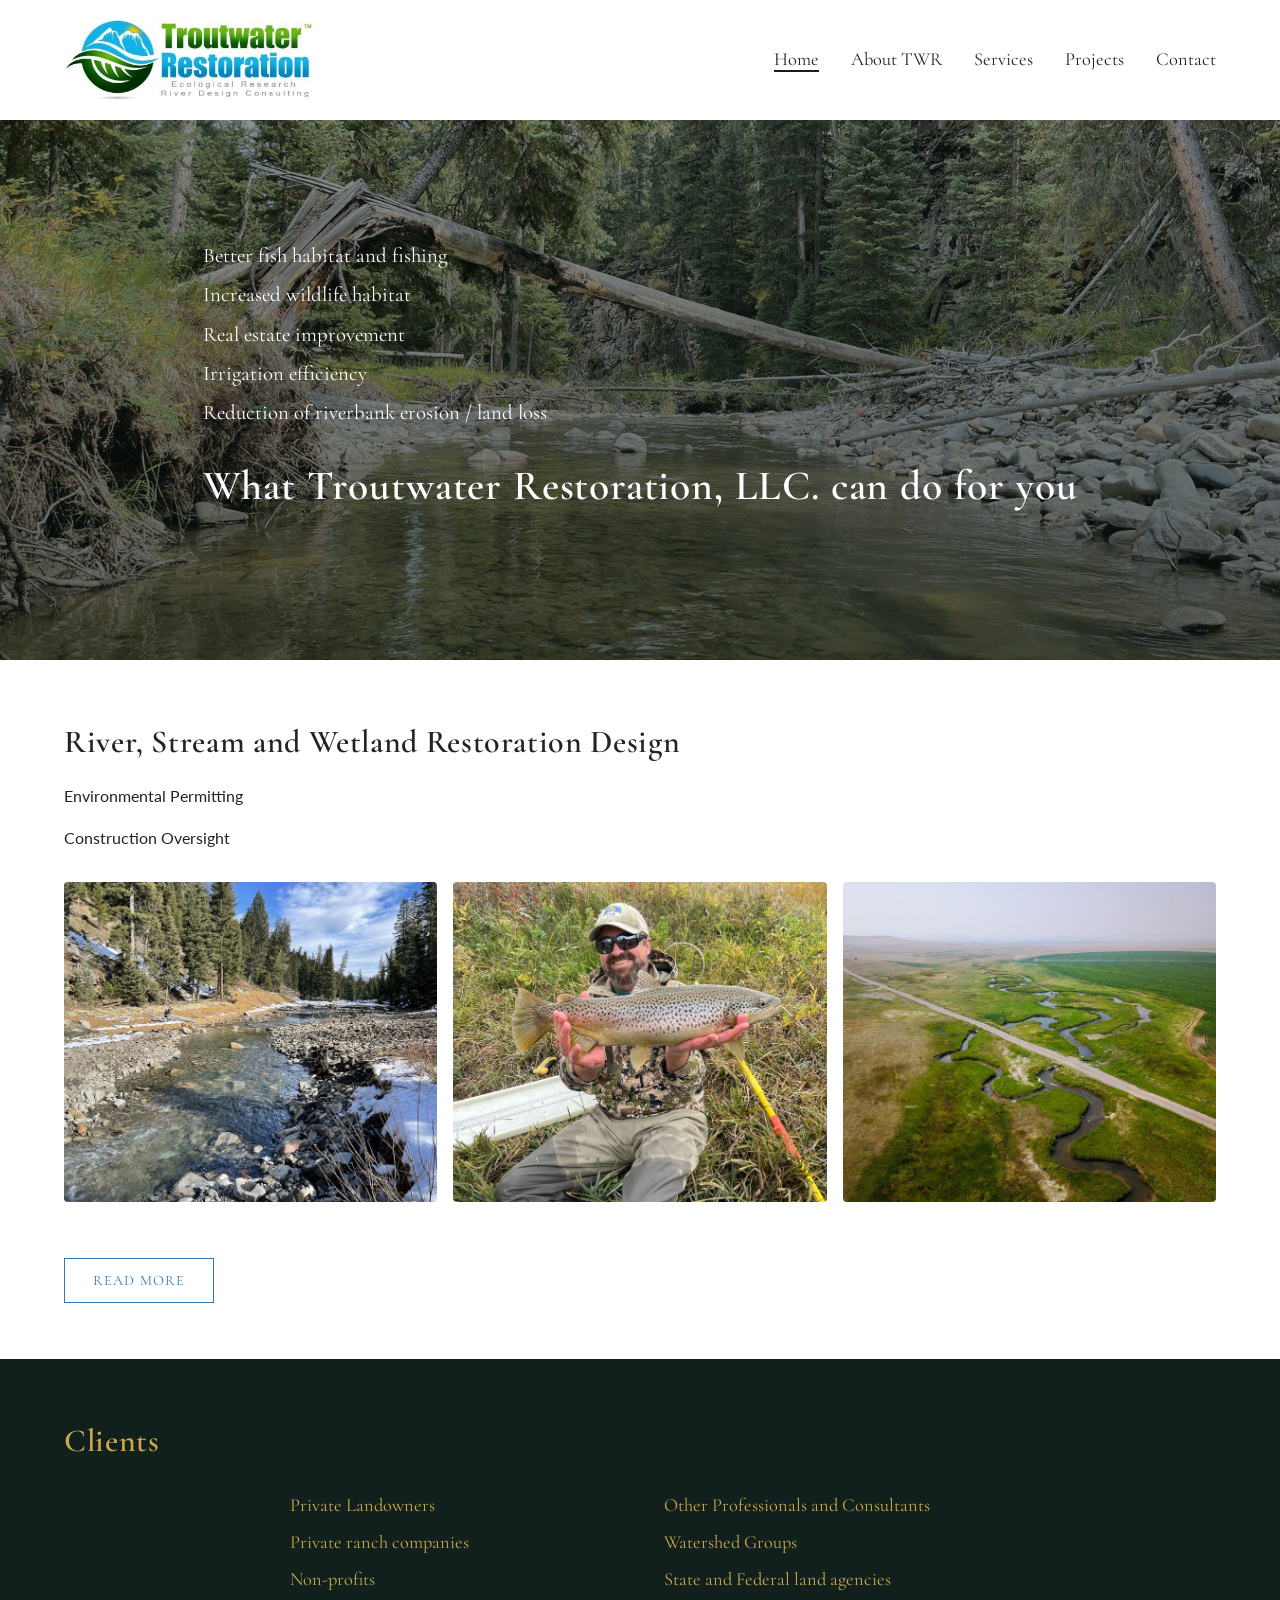
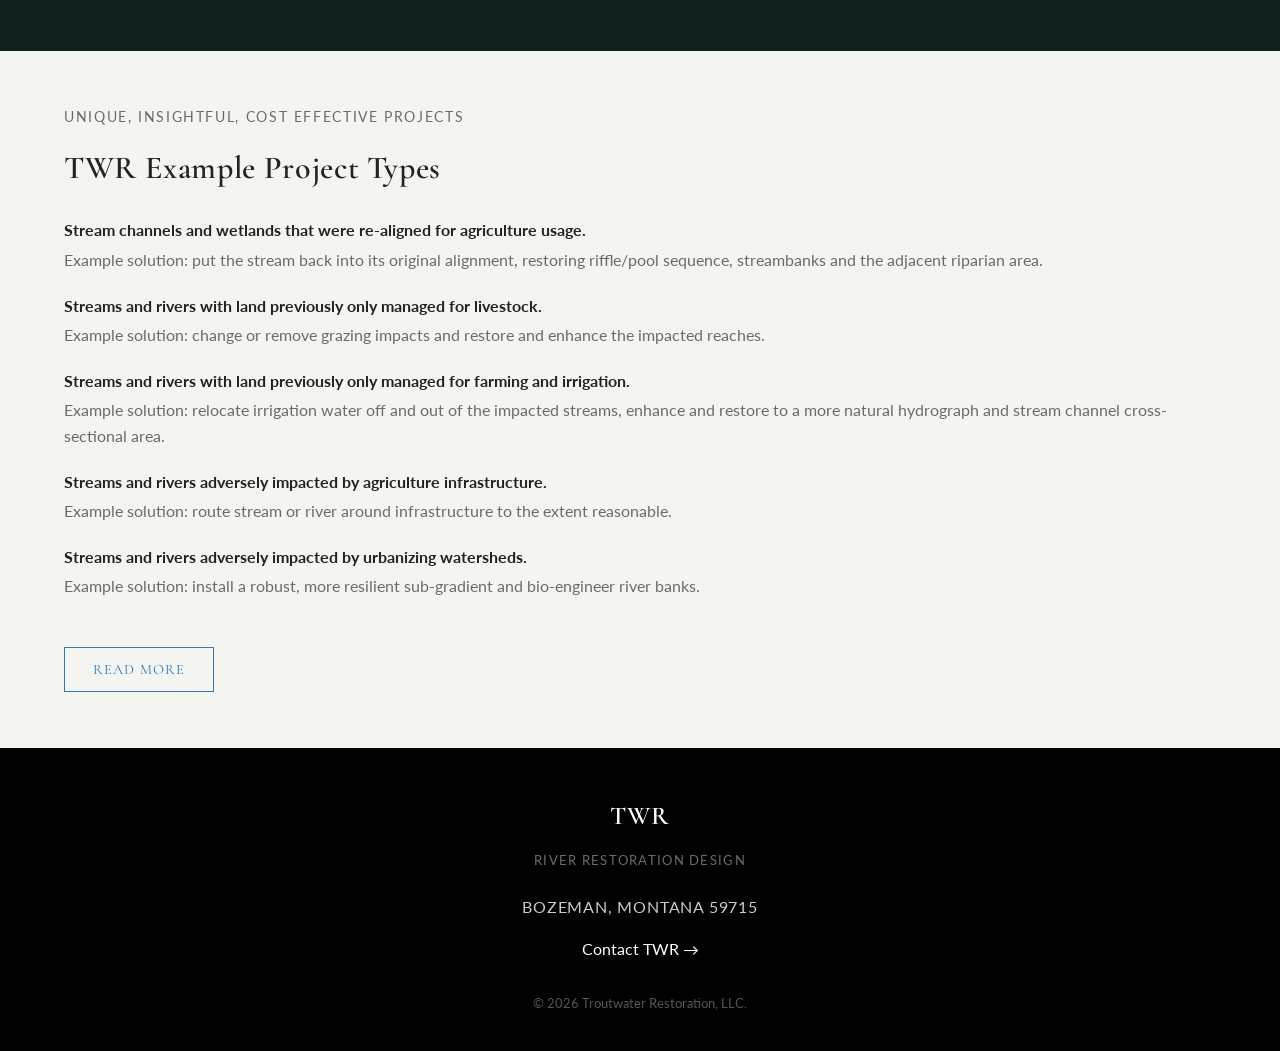
<file: index.html>
<!-- ABOUTME: Home page for the Troutwater Restoration static site.
     ABOUTME: Hero, service highlights, client list, and example project types. -->
<!DOCTYPE html>
<html lang="en">
<head>
  <meta charset="UTF-8">
  <meta name="viewport" content="width=device-width, initial-scale=1.0">
  <title>Home | Troutwater Restoration</title>
  <meta name="description" content="Troutwater Restoration, LLC provides river, stream and wetland restoration design, environmental permitting, and construction oversight in Montana and Wyoming.">
  <link rel="preconnect" href="https://fonts.googleapis.com">
  <link rel="preconnect" href="https://fonts.gstatic.com" crossorigin>
  <link href="https://fonts.googleapis.com/css2?family=Cormorant+Garamond:wght@500;600;700&family=Lato:wght@400;700&display=swap" rel="stylesheet">
  <link rel="stylesheet" href="assets/css/style.css">
</head>
<body>
  <header class="site-header">
    <a class="logo" href="index.html">
      <img src="assets/images/logo.jpg" width="448" height="143" decoding="async" alt="Troutwater Restoration logo">
    </a>
    <button class="nav-toggle" aria-label="Toggle navigation" aria-expanded="false">&#9776;</button>
    <nav class="main-nav" aria-label="Main navigation">
      <ul>
        <li><a href="index.html" aria-current="page">Home</a></li>
        <li><a href="about.html">About TWR</a></li>
        <li><a href="services.html">Services</a></li>
        <li><a href="projects.html">Projects</a></li>
        <li><a href="contact.html">Contact</a></li>
      </ul>
    </nav>
  </header>

  <main>
    <section class="hero" style="background-image: url('assets/images/hero-home.jpg');">
      <div class="hero-content">
        <ul>
          <li>Better fish habitat and fishing</li>
          <li>Increased wildlife habitat</li>
          <li>Real estate improvement</li>
          <li>Irrigation efficiency</li>
          <li>Reduction of riverbank erosion / land loss</li>
        </ul>
        <h1>What Troutwater Restoration, LLC. can do for you</h1>
      </div>
    </section>

    <section>
      <div class="container">
        <h2>River, Stream and Wetland Restoration Design</h2>
        <p>Environmental Permitting</p>
        <p>Construction Oversight</p>
        <div class="tile-grid">
          <img src="assets/images/home-tile-1.jpg" width="900" height="675" loading="lazy" decoding="async" alt="Restoration design site photo">
          <img src="assets/images/home-tile-2.jpg" width="900" height="675" loading="lazy" decoding="async" alt="Stream restoration construction photo">
          <img src="assets/images/home-tile-3.jpg" width="900" height="675" loading="lazy" decoding="async" alt="Elbow Coulee restoration project, phase 3">
        </div>
        <a class="read-more" href="services.html">Read more</a>
      </div>
    </section>

    <section class="section-dark">
      <div class="container">
        <h2>Clients</h2>
        <div class="clients-grid">
          <div>Private Landowners</div>
          <div>Other Professionals and Consultants</div>
          <div>Private ranch companies</div>
          <div>Watershed Groups</div>
          <div>Non-profits</div>
          <div>State and Federal land agencies</div>
        </div>
      </div>
    </section>

    <section class="section-alt">
      <div class="container">
        <p class="eyebrow">Unique, insightful, cost effective projects</p>
        <h2>TWR Example Project Types</h2>
        <ul class="project-types">
          <li>
            <strong>Stream channels and wetlands that were re-aligned for agriculture usage.</strong>
            <em>Example solution: put the stream back into its original alignment, restoring riffle/pool sequence, streambanks and the adjacent riparian area.</em>
          </li>
          <li>
            <strong>Streams and rivers with land previously only managed for livestock.</strong>
            <em>Example solution: change or remove grazing impacts and restore and enhance the impacted reaches.</em>
          </li>
          <li>
            <strong>Streams and rivers with land previously only managed for farming and irrigation.</strong>
            <em>Example solution: relocate irrigation water off and out of the impacted streams, enhance and restore to a more natural hydrograph and stream channel cross-sectional area.</em>
          </li>
          <li>
            <strong>Streams and rivers adversely impacted by agriculture infrastructure.</strong>
            <em>Example solution: route stream or river around infrastructure to the extent reasonable.</em>
          </li>
          <li>
            <strong>Streams and rivers adversely impacted by urbanizing watersheds.</strong>
            <em>Example solution: install a robust, more resilient sub-gradient and bio-engineer river banks.</em>
          </li>
        </ul>
        <a class="read-more" href="projects.html">Read more</a>
      </div>
    </section>
  </main>

  <footer class="site-footer">
    <div class="container">
      <h2>TWR</h2>
      <p class="tagline">River Restoration Design</p>
      <p class="address">Bozeman, Montana 59715</p>
      <p><a href="contact.html" style="color:#fff;">Contact TWR &rarr;</a></p>
      <p class="copyright">&copy; <span id="year"></span> Troutwater Restoration, LLC.</p>
    </div>
  </footer>

  <script src="assets/js/main.js"></script>
  <script>document.getElementById("year").textContent = new Date().getFullYear();</script>
</body>
</html>
</file>
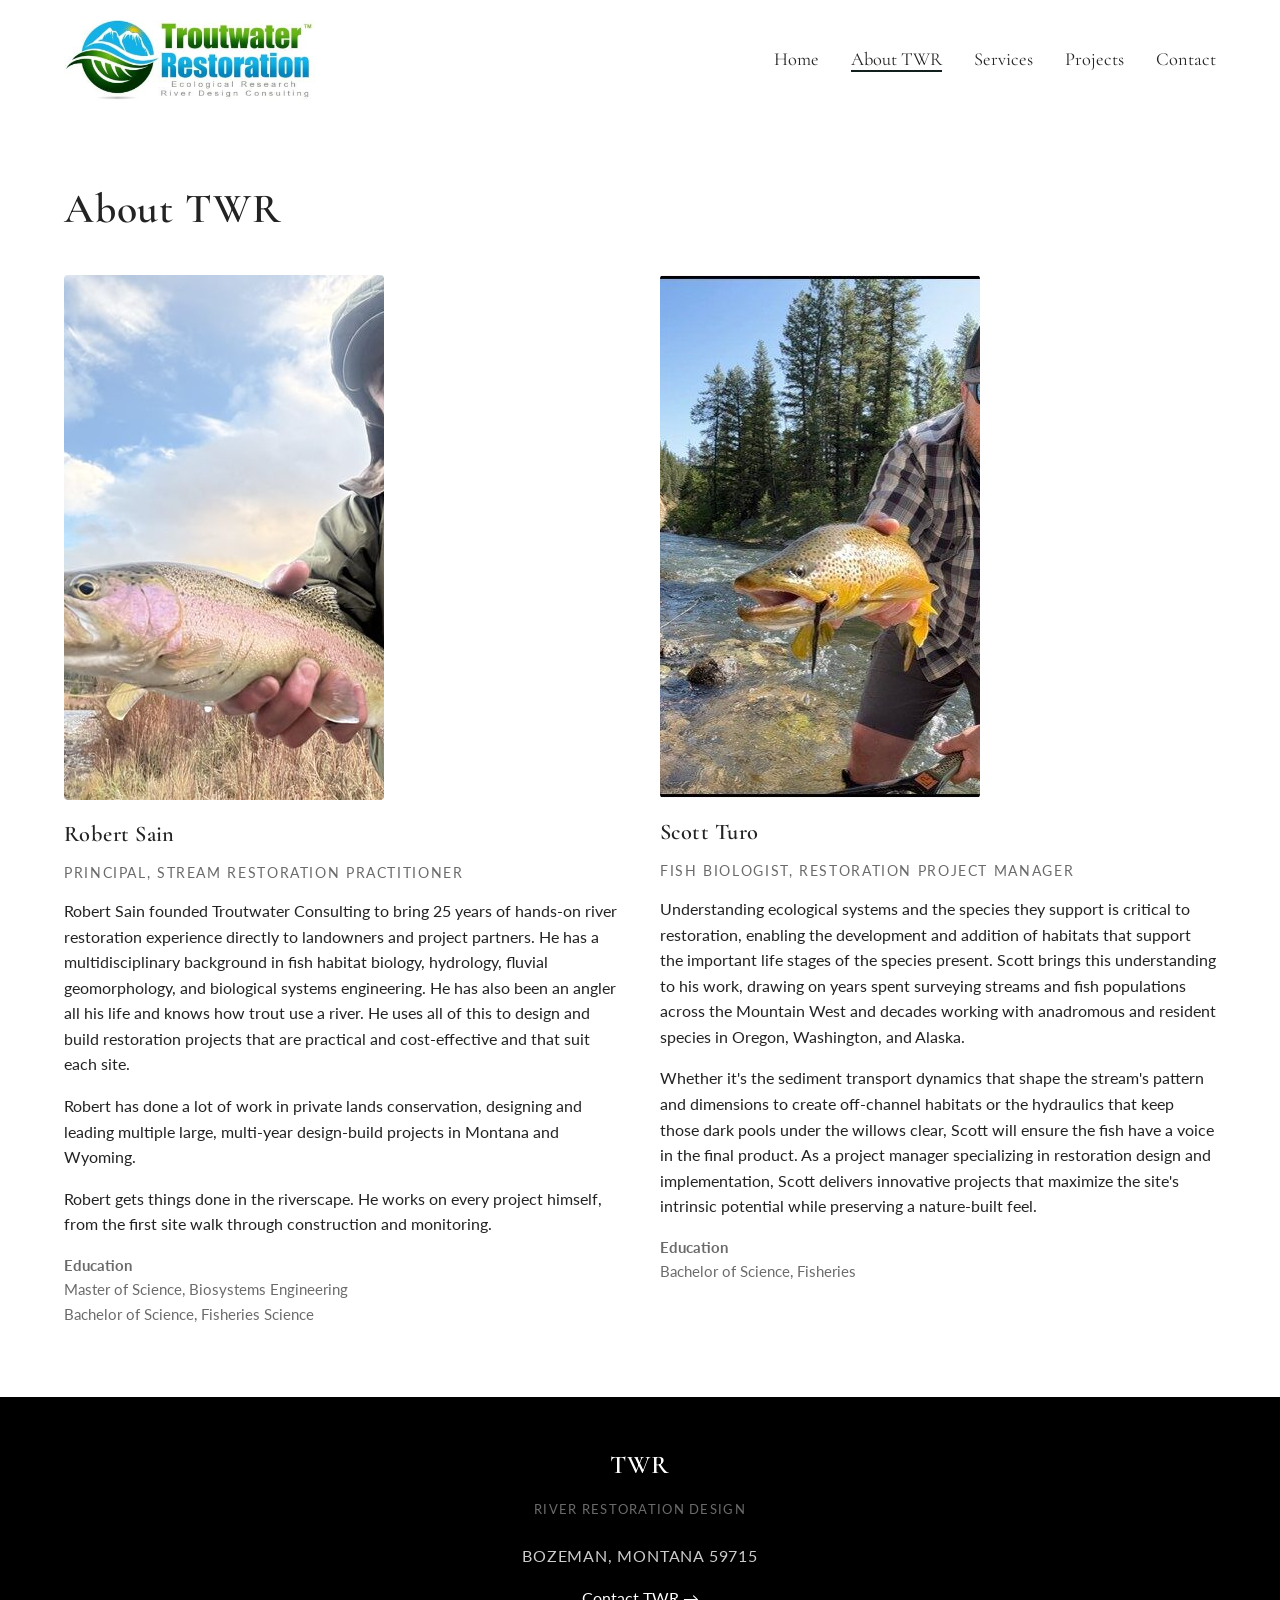
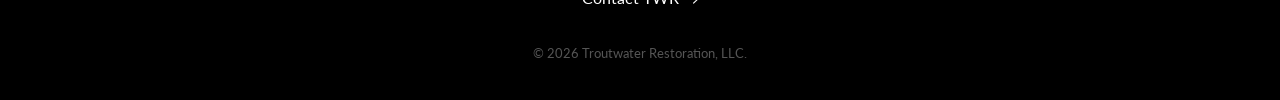
<file: about.html>
<!-- ABOUTME: About page for the Troutwater Restoration static site.
     ABOUTME: Team bios for Robert Sain and Scott Turo. -->
<!DOCTYPE html>
<html lang="en">
<head>
  <meta charset="UTF-8">
  <meta name="viewport" content="width=device-width, initial-scale=1.0">
  <title>About TWR | Troutwater Restoration</title>
  <meta name="description" content="Meet the Troutwater Restoration team: Robert Sain, Principal Stream Restoration Practitioner, and Scott Turo, Fish Biologist and Restoration Project Manager.">
  <link rel="preconnect" href="https://fonts.googleapis.com">
  <link rel="preconnect" href="https://fonts.gstatic.com" crossorigin>
  <link href="https://fonts.googleapis.com/css2?family=Cormorant+Garamond:wght@500;600;700&family=Lato:wght@400;700&display=swap" rel="stylesheet">
  <link rel="stylesheet" href="assets/css/style.css">
</head>
<body>
  <header class="site-header">
    <a class="logo" href="index.html">
      <img src="assets/images/logo.jpg" width="448" height="143" decoding="async" alt="Troutwater Restoration logo">
    </a>
    <button class="nav-toggle" aria-label="Toggle navigation" aria-expanded="false">&#9776;</button>
    <nav class="main-nav" aria-label="Main navigation">
      <ul>
        <li><a href="index.html">Home</a></li>
        <li><a href="about.html" aria-current="page">About TWR</a></li>
        <li><a href="services.html">Services</a></li>
        <li><a href="projects.html">Projects</a></li>
        <li><a href="contact.html">Contact</a></li>
      </ul>
    </nav>
  </header>

  <main>
    <section>
      <div class="container">
        <h1>About TWR</h1>
        <div class="team-grid">
          <div class="team-card">
            <img src="assets/images/team-robert-sain.jpg" width="700" height="525" loading="lazy" decoding="async" alt="Robert Sain">
            <h3>Robert Sain</h3>
            <p class="eyebrow">Principal, Stream Restoration Practitioner</p>
            <p>Robert Sain founded Troutwater Consulting to bring 25 years of hands-on river restoration experience directly to landowners and project partners. He has a multidisciplinary background in fish habitat biology, hydrology, fluvial geomorphology, and biological systems engineering. He has also been an angler all his life and knows how trout use a river. He uses all of this to design and build restoration projects that are practical and cost-effective and that suit each site.</p>
            <p>Robert has done a lot of work in private lands conservation, designing and leading multiple large, multi-year design-build projects in Montana and Wyoming.</p>
            <p>Robert gets things done in the riverscape. He works on every project himself, from the first site walk through construction and monitoring.</p>
            <div class="education">
              <strong>Education</strong>
              <p>Master of Science, Biosystems Engineering<br>Bachelor of Science, Fisheries Science</p>
            </div>
          </div>

          <div class="team-card">
            <img src="assets/images/team-scott-turo.jpg" width="694" height="523" loading="lazy" decoding="async" alt="Scott Turo">
            <h3>Scott Turo</h3>
            <p class="eyebrow">Fish Biologist, Restoration Project Manager</p>
            <p>Understanding ecological systems and the species they support is critical to restoration, enabling the development and addition of habitats that support the important life stages of the species present. Scott brings this understanding to his work, drawing on years spent surveying streams and fish populations across the Mountain West and decades working with anadromous and resident species in Oregon, Washington, and Alaska.</p>
            <p>Whether it's the sediment transport dynamics that shape the stream's pattern and dimensions to create off-channel habitats or the hydraulics that keep those dark pools under the willows clear, Scott will ensure the fish have a voice in the final product. As a project manager specializing in restoration design and implementation, Scott delivers innovative projects that maximize the site's intrinsic potential while preserving a nature-built feel.</p>
            <div class="education">
              <strong>Education</strong>
              <p>Bachelor of Science, Fisheries</p>
            </div>
          </div>
        </div>
      </div>
    </section>
  </main>

  <footer class="site-footer">
    <div class="container">
      <h2>TWR</h2>
      <p class="tagline">River Restoration Design</p>
      <p class="address">Bozeman, Montana 59715</p>
      <p><a href="contact.html" style="color:#fff;">Contact TWR &rarr;</a></p>
      <p class="copyright">&copy; <span id="year"></span> Troutwater Restoration, LLC.</p>
    </div>
  </footer>

  <script src="assets/js/main.js"></script>
  <script>document.getElementById("year").textContent = new Date().getFullYear();</script>
</body>
</html>
</file>
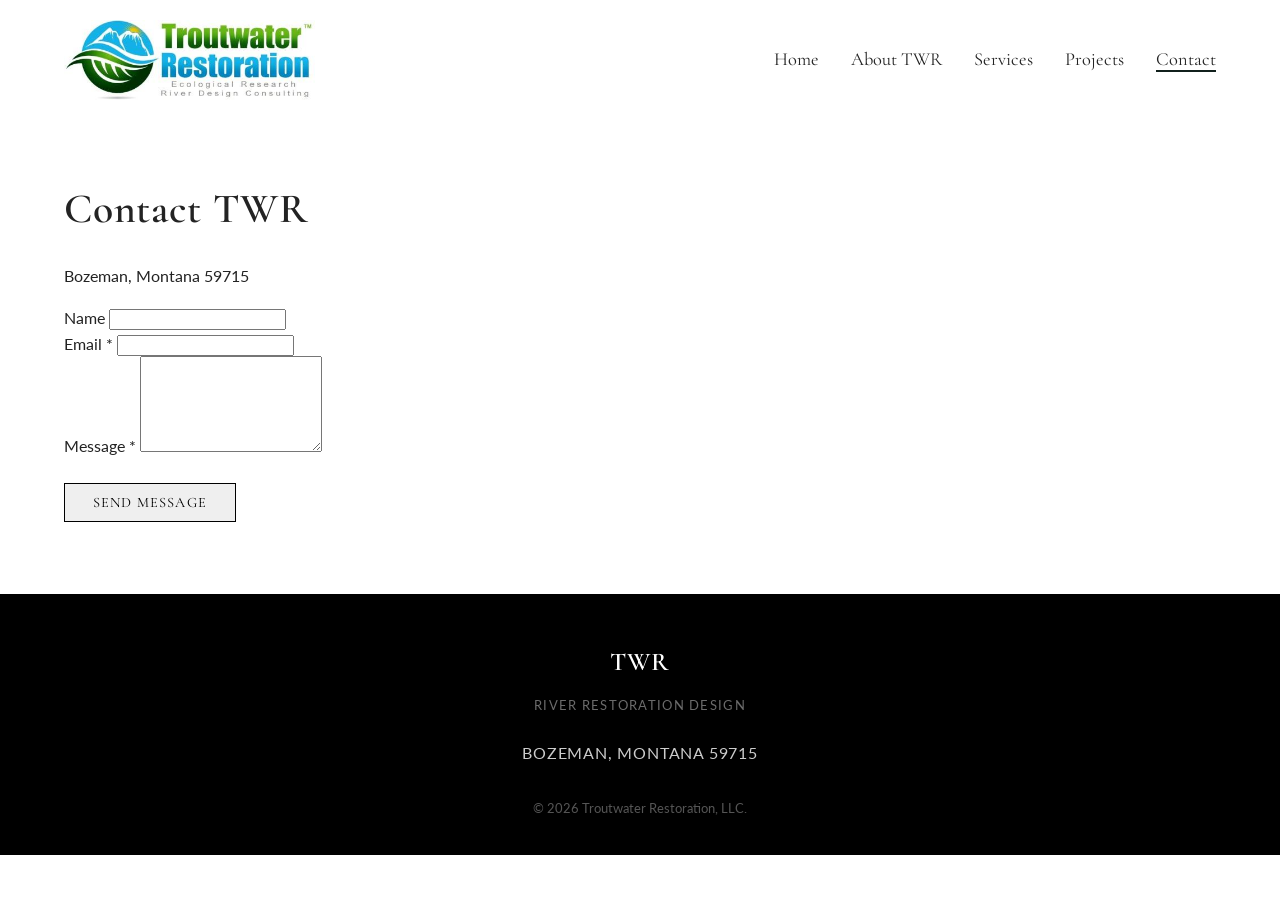
<file: contact.html>
<!-- ABOUTME: Contact page for the Troutwater Restoration static site.
     ABOUTME: Placeholder contact method until a real email/phone/form backend is set up. -->
<!DOCTYPE html>
<html lang="en">
<head>
  <meta charset="UTF-8">
  <meta name="viewport" content="width=device-width, initial-scale=1.0">
  <title>Contact | Troutwater Restoration</title>
  <meta name="description" content="Contact Troutwater Restoration, LLC, based in Bozeman, Montana.">
  <link rel="preconnect" href="https://fonts.googleapis.com">
  <link rel="preconnect" href="https://fonts.gstatic.com" crossorigin>
  <link href="https://fonts.googleapis.com/css2?family=Cormorant+Garamond:wght@500;600;700&family=Lato:wght@400;700&display=swap" rel="stylesheet">
  <link rel="stylesheet" href="assets/css/style.css">
</head>
<body>
  <header class="site-header">
    <a class="logo" href="index.html">
      <img src="assets/images/logo.jpg" width="448" height="143" decoding="async" alt="Troutwater Restoration logo">
    </a>
    <button class="nav-toggle" aria-label="Toggle navigation" aria-expanded="false">&#9776;</button>
    <nav class="main-nav" aria-label="Main navigation">
      <ul>
        <li><a href="index.html">Home</a></li>
        <li><a href="about.html">About TWR</a></li>
        <li><a href="services.html">Services</a></li>
        <li><a href="projects.html">Projects</a></li>
        <li><a href="contact.html" aria-current="page">Contact</a></li>
      </ul>
    </nav>
  </header>

  <main>
    <section>
      <div class="container">
        <h1>Contact TWR</h1>
        <p class="address">Bozeman, Montana 59715</p>

        <form class="contact-form" id="contact-form" action="https://formspree.io/f/mqpqalzw" method="POST">
          <div class="form-field">
            <label for="name">Name</label>
            <input type="text" id="name" name="name" maxlength="100">
          </div>

          <div class="form-field">
            <label for="email">Email <span aria-hidden="true">*</span></label>
            <input type="email" id="email" name="email" required>
          </div>

          <div class="form-field">
            <label for="message">Message <span aria-hidden="true">*</span></label>
            <textarea id="message" name="message" rows="6" maxlength="2000" required></textarea>
          </div>

          <input type="hidden" name="_subject" value="New message from troutwaterconsulting.com">

          <button type="submit" class="read-more">Send message</button>
          <p class="form-status" id="form-status" role="status" aria-live="polite"></p>
        </form>
      </div>
    </section>
  </main>

  <footer class="site-footer">
    <div class="container">
      <h2>TWR</h2>
      <p class="tagline">River Restoration Design</p>
      <p class="address">Bozeman, Montana 59715</p>
      <p class="copyright">&copy; <span id="year"></span> Troutwater Restoration, LLC.</p>
    </div>
  </footer>

  <script src="assets/js/main.js"></script>
  <script>document.getElementById("year").textContent = new Date().getFullYear();</script>
  <script>
    (function () {
      var form = document.getElementById("contact-form");
      var status = document.getElementById("form-status");
      if (!form || !status) return;

      form.addEventListener("submit", function (event) {
        event.preventDefault();
        status.textContent = "Sending…";
        status.className = "form-status";

        fetch(form.action, {
          method: "POST",
          body: new FormData(form),
          headers: { Accept: "application/json" }
        })
          .then(function (response) {
            if (response.ok) {
              form.reset();
              var fields = form.querySelectorAll(".form-field, button");
              fields.forEach(function (el) { el.style.display = "none"; });
              status.textContent = "Thanks for reaching out — we'll get back to you soon.";
              status.className = "form-status form-status-success";
            } else {
              status.textContent = "Something went wrong sending that. Please try again, or email us directly.";
              status.className = "form-status form-status-error";
            }
          })
          .catch(function () {
            status.textContent = "Something went wrong sending that. Please try again, or email us directly.";
            status.className = "form-status form-status-error";
          });
      });
    })();
  </script>
</body>
</html>
</file>
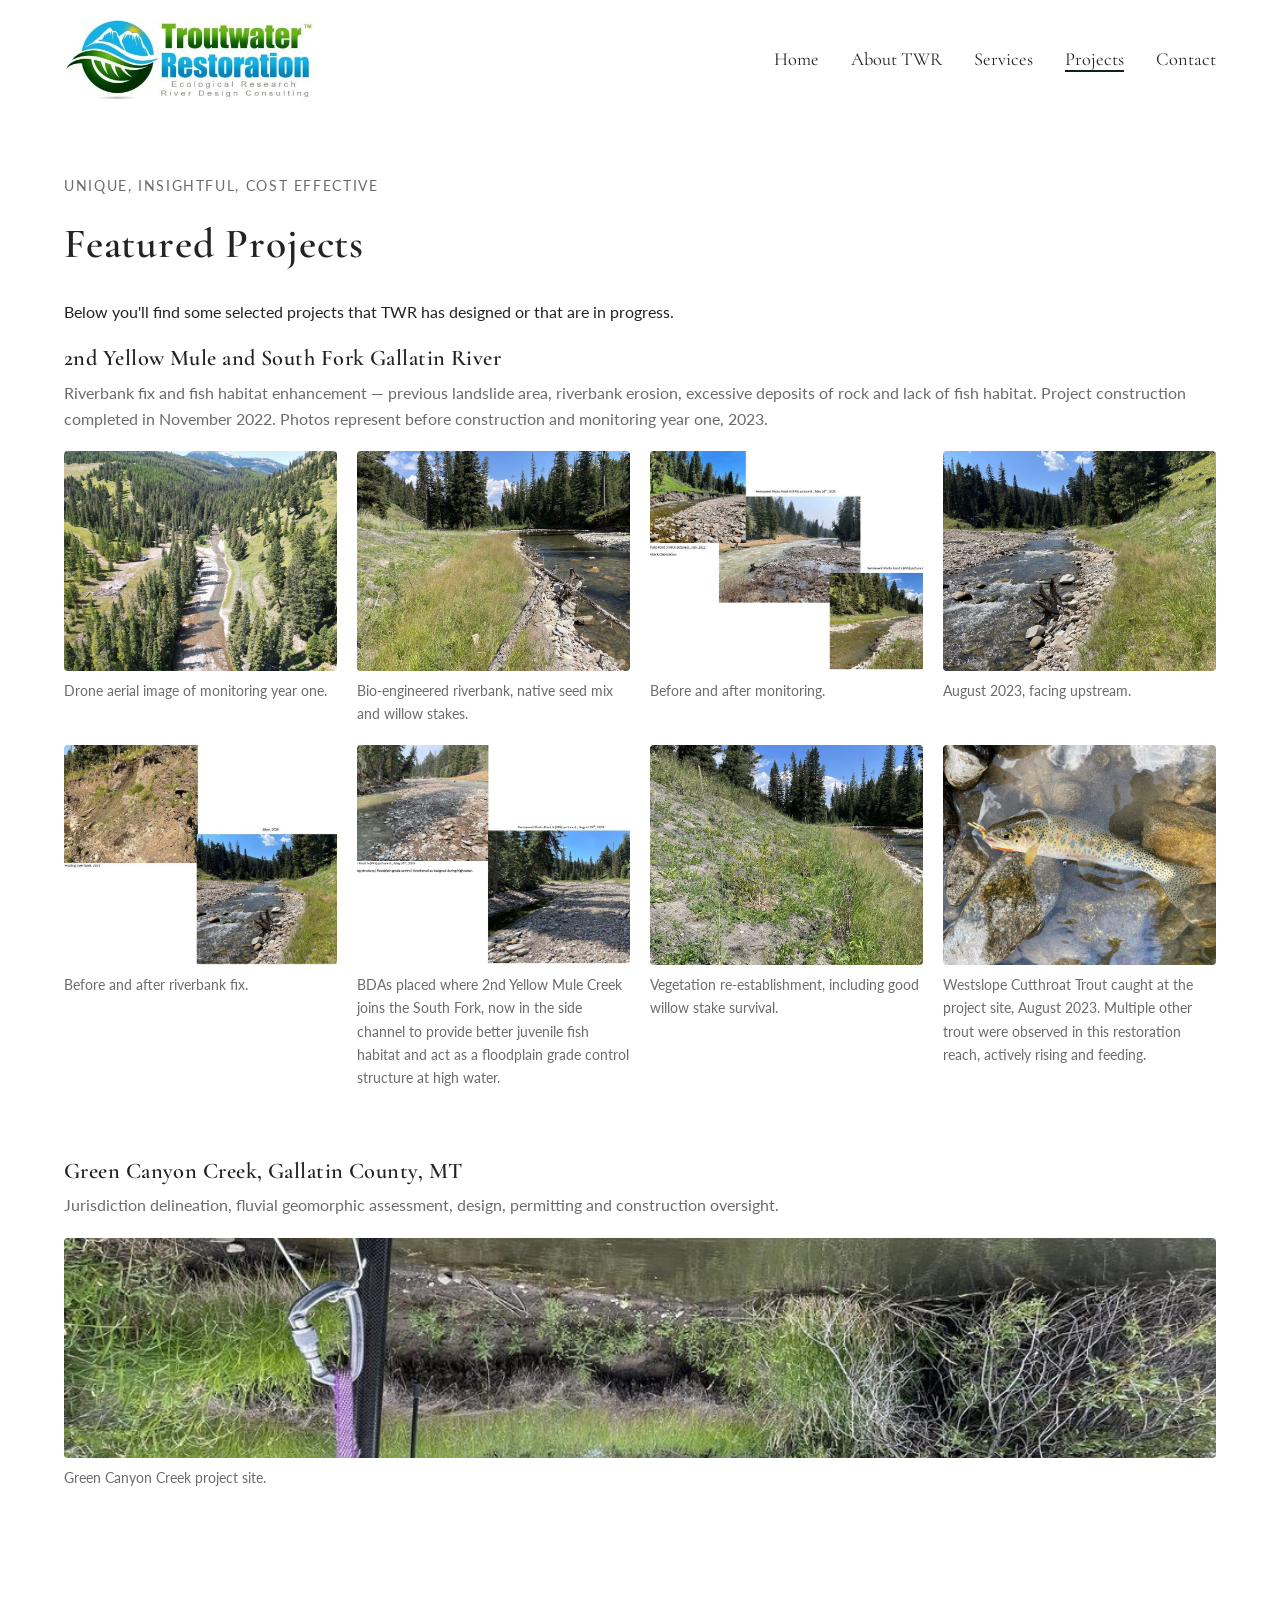
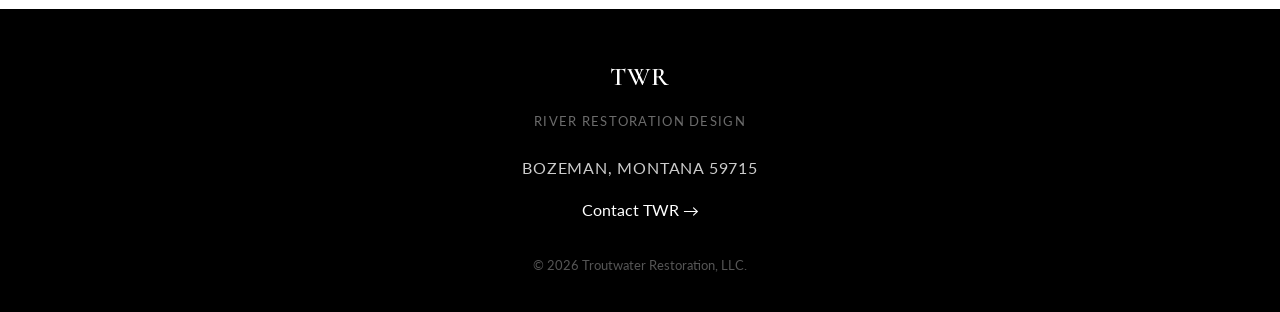
<file: projects.html>
<!-- ABOUTME: Projects page for the Troutwater Restoration static site.
     ABOUTME: Featured project galleries: 2nd Yellow Mule / South Fork Gallatin River, and Green Canyon Creek. -->
<!DOCTYPE html>
<html lang="en">
<head>
  <meta charset="UTF-8">
  <meta name="viewport" content="width=device-width, initial-scale=1.0">
  <title>Projects | Troutwater Restoration</title>
  <meta name="description" content="Featured Troutwater Restoration projects, including the 2nd Yellow Mule and South Fork Gallatin River riverbank and fish habitat enhancement, and Green Canyon Creek restoration.">
  <link rel="preconnect" href="https://fonts.googleapis.com">
  <link rel="preconnect" href="https://fonts.gstatic.com" crossorigin>
  <link href="https://fonts.googleapis.com/css2?family=Cormorant+Garamond:wght@500;600;700&family=Lato:wght@400;700&display=swap" rel="stylesheet">
  <link rel="stylesheet" href="assets/css/style.css">
</head>
<body>
  <header class="site-header">
    <a class="logo" href="index.html">
      <img src="assets/images/logo.jpg" width="448" height="143" decoding="async" alt="Troutwater Restoration logo">
    </a>
    <button class="nav-toggle" aria-label="Toggle navigation" aria-expanded="false">&#9776;</button>
    <nav class="main-nav" aria-label="Main navigation">
      <ul>
        <li><a href="index.html">Home</a></li>
        <li><a href="about.html">About TWR</a></li>
        <li><a href="services.html">Services</a></li>
        <li><a href="projects.html" aria-current="page">Projects</a></li>
        <li><a href="contact.html">Contact</a></li>
      </ul>
    </nav>
  </header>

  <main>
    <section>
      <div class="container">
        <p class="eyebrow">Unique, insightful, cost effective</p>
        <h1>Featured Projects</h1>
        <p>Below you'll find some selected projects that TWR has designed or that are in progress.</p>

        <div class="project-feature">
          <h3>2nd Yellow Mule and South Fork Gallatin River</h3>
          <p class="subtitle">Riverbank fix and fish habitat enhancement &mdash; previous landslide area, riverbank erosion, excessive deposits of rock and lack of fish habitat. Project construction completed in November 2022. Photos represent before construction and monitoring year one, 2023.</p>
          <div class="gallery-grid">
            <figure>
              <img src="assets/images/project-yellowmule-1-drone.jpg" width="1000" height="750" loading="lazy" decoding="async" alt="Drone aerial image of monitoring year one">
              <figcaption>Drone aerial image of monitoring year one.</figcaption>
            </figure>
            <figure>
              <img src="assets/images/project-yellowmule-2-bioengineered-bank.jpg" width="1000" height="750" loading="lazy" decoding="async" alt="Bio engineered riverbank, native seed mix and willow stakes">
              <figcaption>Bio-engineered riverbank, native seed mix and willow stakes.</figcaption>
            </figure>
            <figure>
              <img src="assets/images/project-yellowmule-3-before-after.jpg" width="1000" height="635" loading="lazy" decoding="async" alt="Before and after monitoring">
              <figcaption>Before and after monitoring.</figcaption>
            </figure>
            <figure>
              <img src="assets/images/project-yellowmule-4-aug2023.jpg" width="1000" height="750" loading="lazy" decoding="async" alt="August 2023 photo taken facing upstream">
              <figcaption>August 2023, facing upstream.</figcaption>
            </figure>
            <figure>
              <img src="assets/images/project-yellowmule-5-before-after-bank.jpg" width="1000" height="643" loading="lazy" decoding="async" alt="Before and after riverbank fix">
              <figcaption>Before and after riverbank fix.</figcaption>
            </figure>
            <figure>
              <img src="assets/images/project-yellowmule-6-bdas.jpg" width="1000" height="633" loading="lazy" decoding="async" alt="BDAs in side channel to provide better juvenile fish habitat">
              <figcaption>BDAs placed where 2nd Yellow Mule Creek joins the South Fork, now in the side channel to provide better juvenile fish habitat and act as a floodplain grade control structure at high water.</figcaption>
            </figure>
            <figure>
              <img src="assets/images/project-yellowmule-7-vegetation.jpg" width="1000" height="750" loading="lazy" decoding="async" alt="Vegetation re-establishment including good willow stake survival">
              <figcaption>Vegetation re-establishment, including good willow stake survival.</figcaption>
            </figure>
            <figure>
              <img src="assets/images/project-yellowmule-8-trout.jpg" width="864" height="658" loading="lazy" decoding="async" alt="Westslope Cutthroat Trout caught at the project site in August 2023">
              <figcaption>Westslope Cutthroat Trout caught at the project site, August 2023. Multiple other trout were observed in this restoration reach, actively rising and feeding.</figcaption>
            </figure>
          </div>
        </div>

        <div class="project-feature">
          <h3>Green Canyon Creek, Gallatin County, MT</h3>
          <p class="subtitle">Jurisdiction delineation, fluvial geomorphic assessment, design, permitting and construction oversight.</p>
          <div class="gallery-grid">
            <figure>
              <img src="assets/images/project-greencanyon-cover.jpg" width="1000" height="750" loading="lazy" decoding="async" alt="Green Canyon Creek project site">
              <figcaption>Green Canyon Creek project site.</figcaption>
            </figure>
          </div>
        </div>
      </div>
    </section>
  </main>

  <footer class="site-footer">
    <div class="container">
      <h2>TWR</h2>
      <p class="tagline">River Restoration Design</p>
      <p class="address">Bozeman, Montana 59715</p>
      <p><a href="contact.html" style="color:#fff;">Contact TWR &rarr;</a></p>
      <p class="copyright">&copy; <span id="year"></span> Troutwater Restoration, LLC.</p>
    </div>
  </footer>

  <script src="assets/js/main.js"></script>
  <script>document.getElementById("year").textContent = new Date().getFullYear();</script>
</body>
</html>
</file>
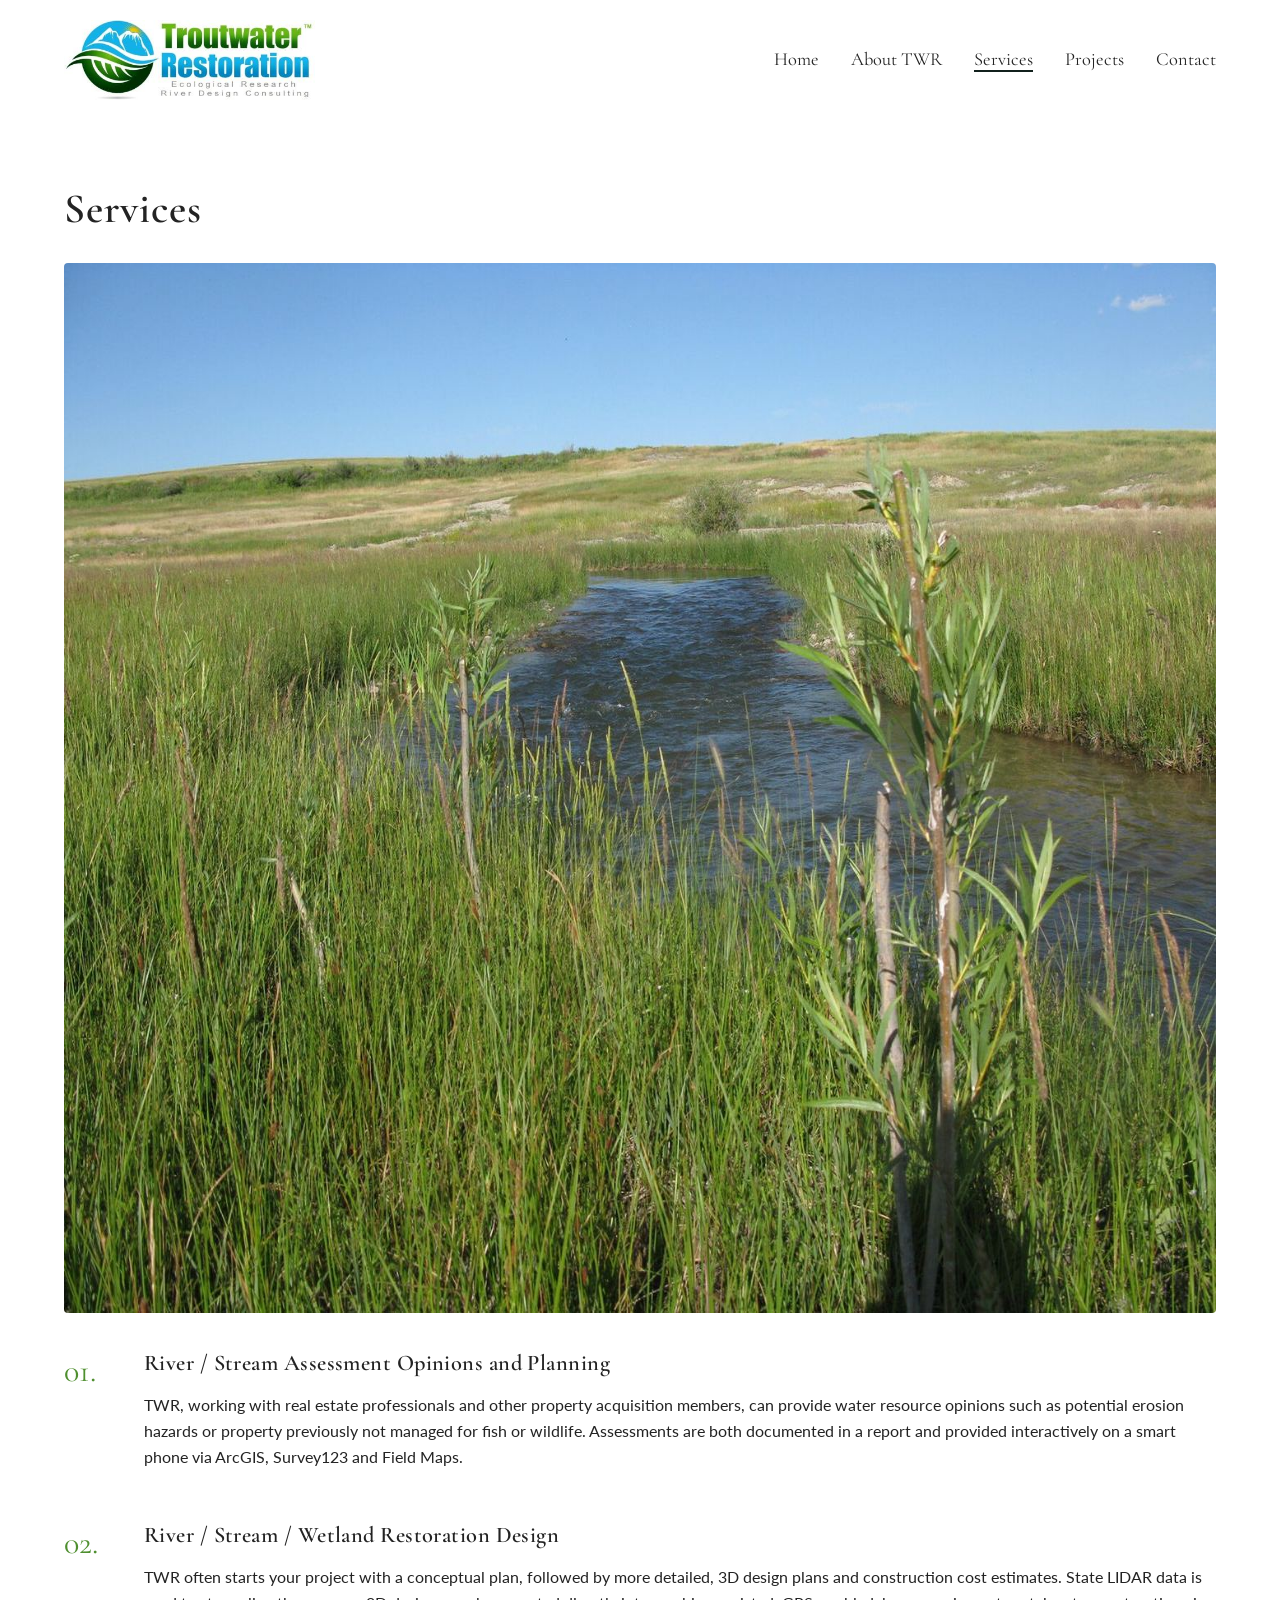
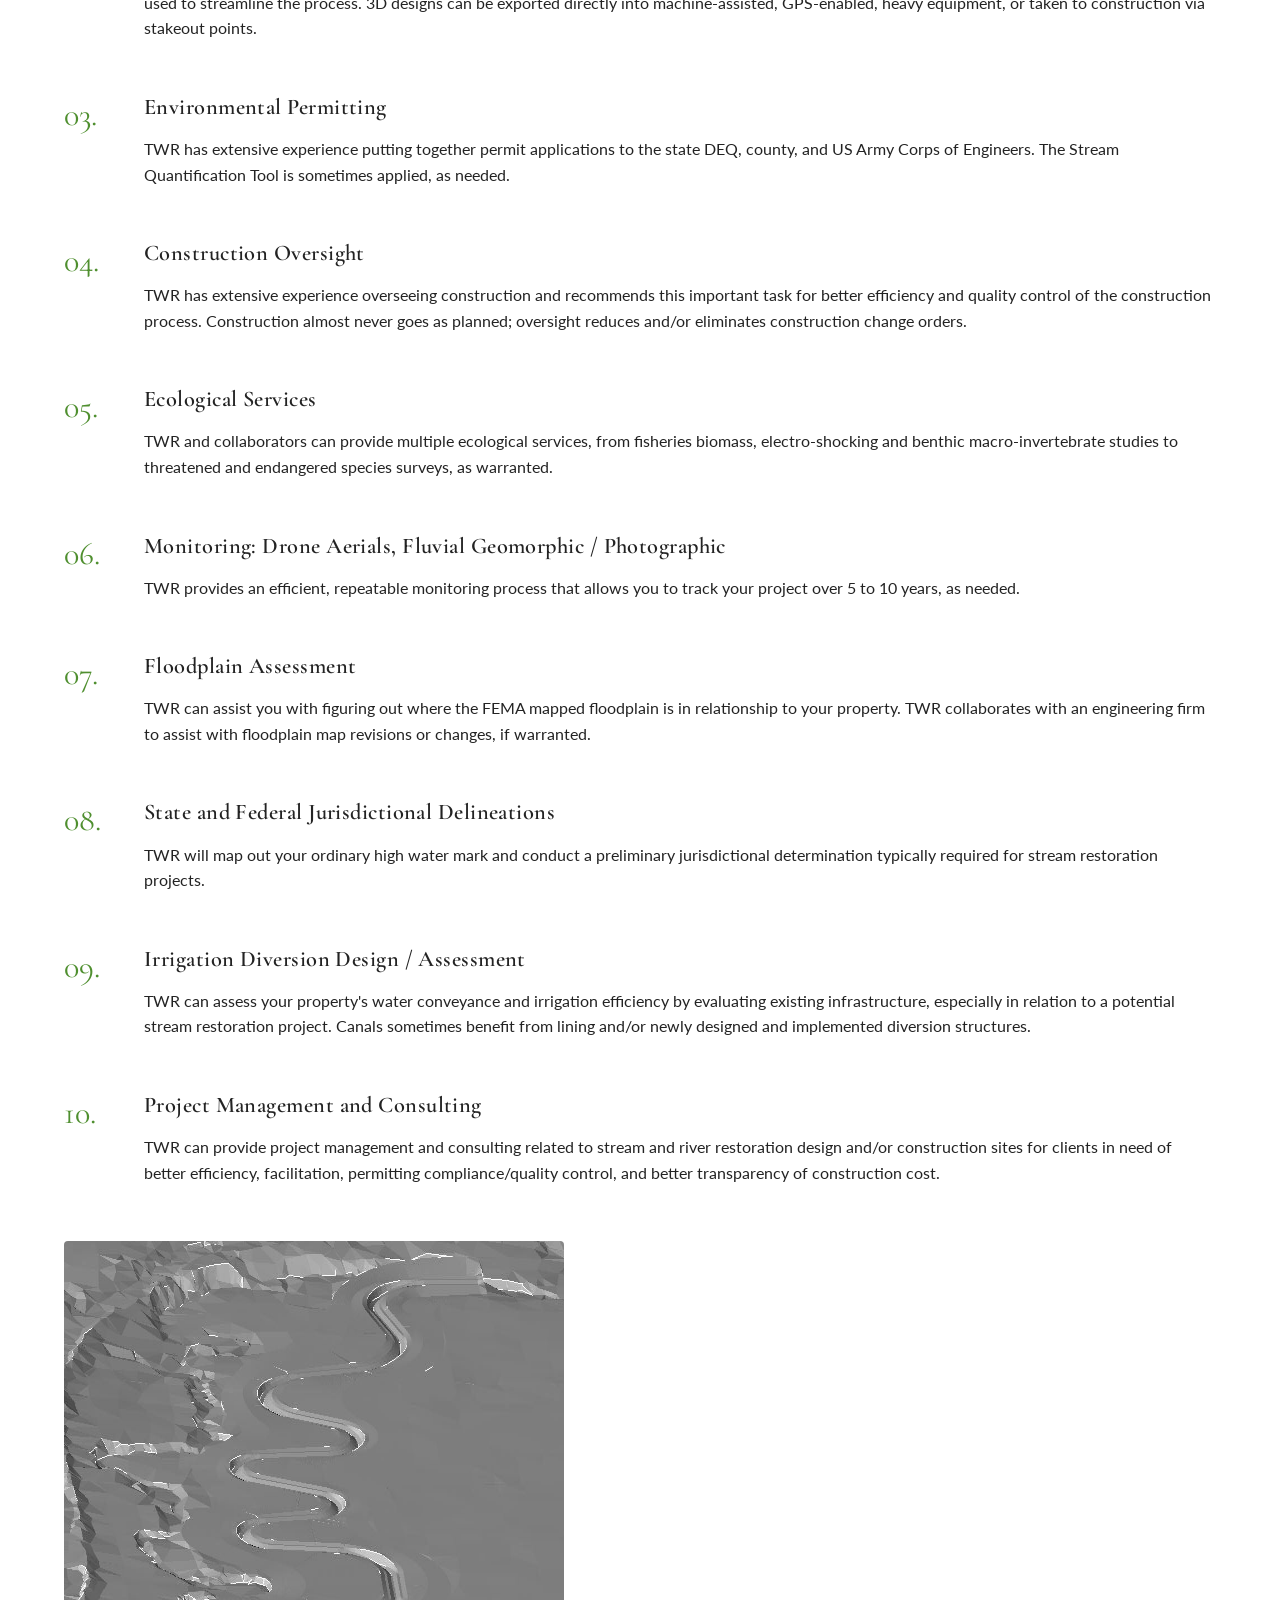
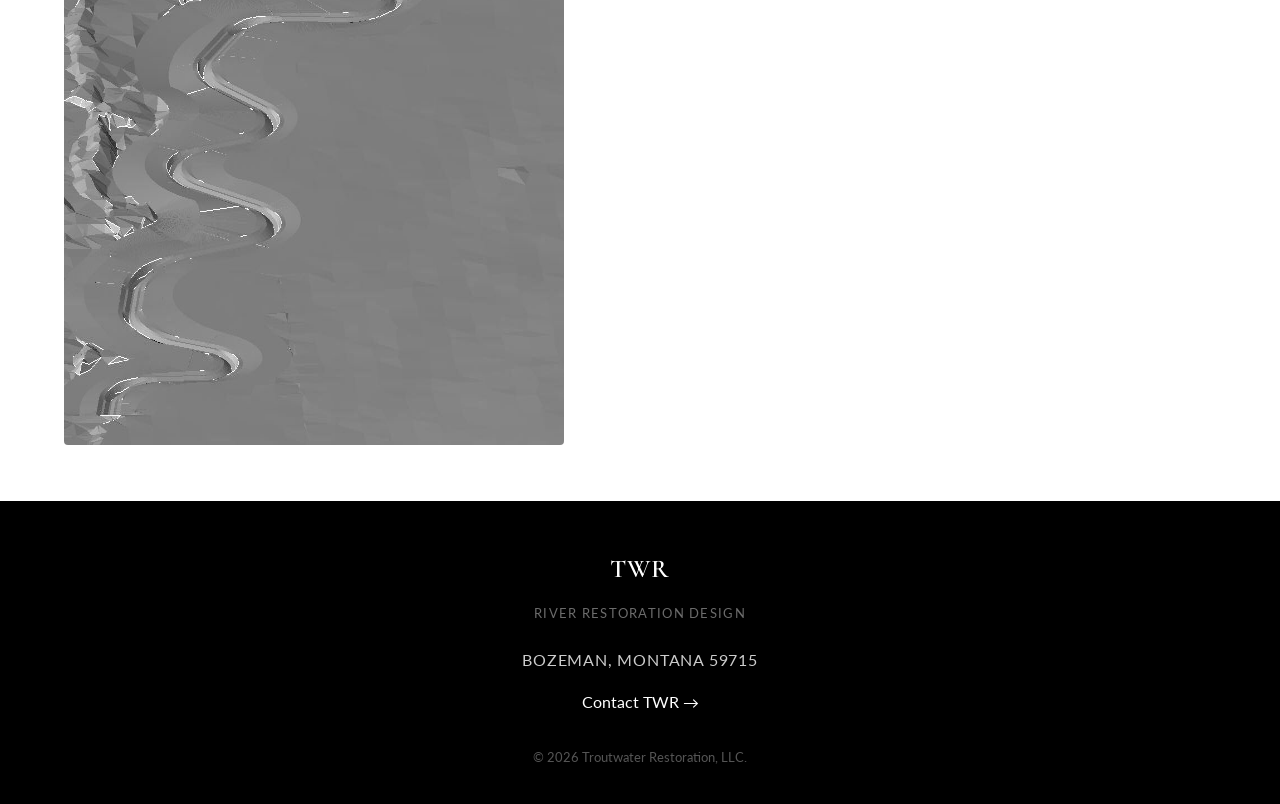
<file: services.html>
<!-- ABOUTME: Services page for the Troutwater Restoration static site.
     ABOUTME: Lists the 10 services TWR offers, numbered as on the original site. -->
<!DOCTYPE html>
<html lang="en">
<head>
  <meta charset="UTF-8">
  <meta name="viewport" content="width=device-width, initial-scale=1.0">
  <title>Services | Troutwater Restoration</title>
  <meta name="description" content="Troutwater Restoration services: river and stream assessment, restoration design, environmental permitting, construction oversight, ecological services, monitoring, and more.">
  <link rel="preconnect" href="https://fonts.googleapis.com">
  <link rel="preconnect" href="https://fonts.gstatic.com" crossorigin>
  <link href="https://fonts.googleapis.com/css2?family=Cormorant+Garamond:wght@500;600;700&family=Lato:wght@400;700&display=swap" rel="stylesheet">
  <link rel="stylesheet" href="assets/css/style.css">
</head>
<body>
  <header class="site-header">
    <a class="logo" href="index.html">
      <img src="assets/images/logo.jpg" width="448" height="143" decoding="async" alt="Troutwater Restoration logo">
    </a>
    <button class="nav-toggle" aria-label="Toggle navigation" aria-expanded="false">&#9776;</button>
    <nav class="main-nav" aria-label="Main navigation">
      <ul>
        <li><a href="index.html">Home</a></li>
        <li><a href="about.html">About TWR</a></li>
        <li><a href="services.html" aria-current="page">Services</a></li>
        <li><a href="projects.html">Projects</a></li>
        <li><a href="contact.html">Contact</a></li>
      </ul>
    </nav>
  </header>

  <main>
    <section>
      <div class="container">
        <h1>Services</h1>
        <img src="assets/images/services-1.jpg" width="1400" height="1050" loading="lazy" decoding="async" alt="Stream restoration project site" style="border-radius:4px; margin-bottom: 8px;">

        <div class="services-list">
          <div class="service-item">
            <span class="service-number">01.</span>
            <div>
              <h3>River / Stream Assessment Opinions and Planning</h3>
              <p>TWR, working with real estate professionals and other property acquisition members, can provide water resource opinions such as potential erosion hazards or property previously not managed for fish or wildlife. Assessments are both documented in a report and provided interactively on a smart phone via ArcGIS, Survey123 and Field Maps.</p>
            </div>
          </div>

          <div class="service-item">
            <span class="service-number">02.</span>
            <div>
              <h3>River / Stream / Wetland Restoration Design</h3>
              <p>TWR often starts your project with a conceptual plan, followed by more detailed, 3D design plans and construction cost estimates. State LIDAR data is used to streamline the process. 3D designs can be exported directly into machine-assisted, GPS-enabled, heavy equipment, or taken to construction via stakeout points.</p>
            </div>
          </div>

          <div class="service-item">
            <span class="service-number">03.</span>
            <div>
              <h3>Environmental Permitting</h3>
              <p>TWR has extensive experience putting together permit applications to the state DEQ, county, and US Army Corps of Engineers. The Stream Quantification Tool is sometimes applied, as needed.</p>
            </div>
          </div>

          <div class="service-item">
            <span class="service-number">04.</span>
            <div>
              <h3>Construction Oversight</h3>
              <p>TWR has extensive experience overseeing construction and recommends this important task for better efficiency and quality control of the construction process. Construction almost never goes as planned; oversight reduces and/or eliminates construction change orders.</p>
            </div>
          </div>

          <div class="service-item">
            <span class="service-number">05.</span>
            <div>
              <h3>Ecological Services</h3>
              <p>TWR and collaborators can provide multiple ecological services, from fisheries biomass, electro-shocking and benthic macro-invertebrate studies to threatened and endangered species surveys, as warranted.</p>
            </div>
          </div>

          <div class="service-item">
            <span class="service-number">06.</span>
            <div>
              <h3>Monitoring: Drone Aerials, Fluvial Geomorphic / Photographic</h3>
              <p>TWR provides an efficient, repeatable monitoring process that allows you to track your project over 5 to 10 years, as needed.</p>
            </div>
          </div>

          <div class="service-item">
            <span class="service-number">07.</span>
            <div>
              <h3>Floodplain Assessment</h3>
              <p>TWR can assist you with figuring out where the FEMA mapped floodplain is in relationship to your property. TWR collaborates with an engineering firm to assist with floodplain map revisions or changes, if warranted.</p>
            </div>
          </div>

          <div class="service-item">
            <span class="service-number">08.</span>
            <div>
              <h3>State and Federal Jurisdictional Delineations</h3>
              <p>TWR will map out your ordinary high water mark and conduct a preliminary jurisdictional determination typically required for stream restoration projects.</p>
            </div>
          </div>

          <div class="service-item">
            <span class="service-number">09.</span>
            <div>
              <h3>Irrigation Diversion Design / Assessment</h3>
              <p>TWR can assess your property's water conveyance and irrigation efficiency by evaluating existing infrastructure, especially in relation to a potential stream restoration project. Canals sometimes benefit from lining and/or newly designed and implemented diversion structures.</p>
            </div>
          </div>

          <div class="service-item">
            <span class="service-number">10.</span>
            <div>
              <h3>Project Management and Consulting</h3>
              <p>TWR can provide project management and consulting related to stream and river restoration design and/or construction sites for clients in need of better efficiency, facilitation, permitting compliance/quality control, and better transparency of construction cost.</p>
            </div>
          </div>
        </div>

        <img src="assets/images/services-2.jpg" width="898" height="804" loading="lazy" decoding="async" alt="Restoration project detail" style="border-radius:4px; margin-top: 40px; max-width: 500px;">
      </div>
    </section>
  </main>

  <footer class="site-footer">
    <div class="container">
      <h2>TWR</h2>
      <p class="tagline">River Restoration Design</p>
      <p class="address">Bozeman, Montana 59715</p>
      <p><a href="contact.html" style="color:#fff;">Contact TWR &rarr;</a></p>
      <p class="copyright">&copy; <span id="year"></span> Troutwater Restoration, LLC.</p>
    </div>
  </footer>

  <script src="assets/js/main.js"></script>
  <script>document.getElementById("year").textContent = new Date().getFullYear();</script>
</body>
</html>
</file>
<file: assets/css/style.css>
/* ABOUTME: Shared stylesheet for the Troutwater Restoration static site.
   ABOUTME: Defines layout, navigation, hero, cards, and footer styles used across all pages. */

:root {
  --color-green: #4f8f2f;
  --color-blue: #2f7ab5;
  --color-dark: #11201c;
  --color-gold: #c9a84c;
  --color-text: #232323;
  --color-muted: #6b6b6b;
  --color-bg: #ffffff;
  --color-bg-alt: #f4f5f1;
  --max-width: 1200px;
}

* {
  box-sizing: border-box;
}

html {
  scroll-behavior: smooth;
}

body {
  margin: 0;
  font-family: "Lato", -apple-system, BlinkMacSystemFont, "Segoe UI", Arial, sans-serif;
  color: var(--color-text);
  background: var(--color-bg);
  line-height: 1.6;
}

h1, h2, h3, h4 {
  font-family: "Cormorant Garamond", Georgia, "Times New Roman", serif;
  font-weight: 600;
  letter-spacing: 0.02em;
  margin: 0 0 0.5em;
}

h1 { font-size: 2.6rem; }
h2 { font-size: 2rem; }
h3 { font-size: 1.4rem; }

p { margin: 0 0 1em; }

a {
  color: var(--color-blue);
  text-decoration: none;
}

a:hover { text-decoration: underline; }

img { max-width: 100%; display: block; }

.container {
  max-width: var(--max-width);
  margin: 0 auto;
  padding: 0 24px;
}

/* Header / Nav */
.site-header {
  display: flex;
  align-items: center;
  justify-content: space-between;
  padding: 20px 24px;
  max-width: var(--max-width);
  margin: 0 auto;
}

.site-header .logo img {
  height: 80px;
  width: auto;
}

.main-nav ul {
  list-style: none;
  display: flex;
  gap: 32px;
  margin: 0;
  padding: 0;
}

.main-nav a {
  color: var(--color-text);
  font-family: "Cormorant Garamond", Georgia, serif;
  font-size: 1.15rem;
}

.main-nav a[aria-current="page"] {
  border-bottom: 2px solid var(--color-dark);
}

.nav-toggle {
  display: none;
  background: none;
  border: none;
  font-size: 1.8rem;
  line-height: 1;
  padding: 10px;
  margin: -10px -10px -10px 0;
  cursor: pointer;
}

@media (max-width: 760px) {
  .nav-toggle {
    display: block;
  }

  .main-nav {
    display: none;
    width: 100%;
  }

  .main-nav.open {
    display: block;
  }

  .main-nav ul {
    flex-direction: column;
    gap: 4px;
    padding: 16px 0;
  }

  .main-nav a {
    display: block;
    padding: 10px 4px;
  }

  .site-header {
    flex-wrap: wrap;
  }

  .site-header .logo img {
    height: 56px;
  }
}

@media (max-width: 480px) {
  h1 { font-size: 2rem; }
  h2 { font-size: 1.6rem; }

  .hero-content h1 {
    font-size: 1.8rem;
  }

  .hero-content ul {
    font-size: 1.05rem;
  }

  .hero-content {
    padding: 32px 20px;
  }

  .container {
    padding: 0 16px;
  }
}

/* Hero */
.hero {
  position: relative;
  min-height: 60vh;
  background-size: cover;
  background-position: center;
  display: flex;
  align-items: center;
  color: #fff;
}

.hero::before {
  content: "";
  position: absolute;
  inset: 0;
  background: linear-gradient(180deg, rgba(10, 20, 15, 0.45), rgba(10, 20, 15, 0.65));
}

.hero-content {
  position: relative;
  z-index: 1;
  max-width: var(--max-width);
  margin: 0 auto;
  padding: 48px 24px;
}

.hero-content ul {
  list-style: none;
  padding: 0;
  margin: 0 0 24px;
  font-family: "Cormorant Garamond", Georgia, serif;
  font-size: 1.3rem;
}

.hero-content li {
  margin-bottom: 6px;
}

.hero-content h1 {
  margin-top: 0.4em;
}

/* Sections */
section {
  padding: 56px 0;
}

.section-alt {
  background: var(--color-bg-alt);
}

.section-dark {
  background: var(--color-dark);
  color: #e9e9e4;
}

.section-dark h2 {
  color: var(--color-gold);
}

.eyebrow {
  text-transform: uppercase;
  letter-spacing: 0.12em;
  font-size: 0.85rem;
  color: var(--color-muted);
}

/* Tile grid */
.tile-grid {
  display: grid;
  grid-template-columns: repeat(3, 1fr);
  gap: 16px;
  margin: 32px 0;
}

.tile-grid img {
  width: 100%;
  height: 320px;
  object-fit: cover;
  border-radius: 4px;
}

@media (max-width: 760px) {
  .tile-grid {
    grid-template-columns: 1fr;
  }

  .tile-grid img {
    height: 220px;
  }
}

.read-more {
  display: inline-block;
  margin-top: 24px;
  padding: 10px 28px;
  border: 1px solid currentColor;
  font-family: "Cormorant Garamond", Georgia, serif;
  letter-spacing: 0.08em;
  text-transform: uppercase;
  font-size: 0.9rem;
}

.read-more:hover {
  text-decoration: none;
  background: rgba(0, 0, 0, 0.06);
}

/* Clients */
.clients-grid {
  display: grid;
  grid-template-columns: 1fr 1fr;
  gap: 8px 48px;
  max-width: 700px;
  margin: 24px auto 0;
  color: var(--color-gold);
  font-family: "Cormorant Garamond", Georgia, serif;
  font-size: 1.15rem;
}

@media (max-width: 600px) {
  .clients-grid {
    grid-template-columns: 1fr;
  }
}

/* Project types list */
.project-types {
  list-style: none;
  padding: 0;
  margin: 24px 0;
  display: grid;
  gap: 20px;
}

.project-types li strong {
  display: block;
  margin-bottom: 4px;
}

.project-types em {
  color: var(--color-muted);
  font-style: normal;
}

/* Services */
.services-list {
  display: grid;
  gap: 32px;
  margin-top: 32px;
}

.service-item {
  display: grid;
  grid-template-columns: 64px 1fr;
  gap: 16px;
  align-items: start;
}

.service-number {
  font-family: "Cormorant Garamond", Georgia, serif;
  font-size: 2rem;
  color: var(--color-green);
}

/* Team */
.team-grid {
  display: grid;
  grid-template-columns: repeat(2, 1fr);
  gap: 40px;
  margin-top: 32px;
}

@media (max-width: 760px) {
  .team-grid {
    grid-template-columns: 1fr;
  }
}

.team-card img {
  width: 100%;
  max-width: 320px;
  border-radius: 4px;
  margin-bottom: 16px;
  object-fit: cover;
  aspect-ratio: 4 / 3;
}

.team-card .education {
  margin-top: 16px;
  font-size: 0.95rem;
  color: var(--color-muted);
}

/* Project galleries */
.project-feature {
  margin-bottom: 64px;
}

.project-feature h3 {
  margin-bottom: 4px;
}

.project-feature .subtitle {
  color: var(--color-muted);
  margin-bottom: 20px;
}

.gallery-grid {
  display: grid;
  grid-template-columns: repeat(auto-fit, minmax(260px, 1fr));
  gap: 20px;
}

.gallery-grid figure {
  margin: 0;
}

.gallery-grid img {
  width: 100%;
  height: 220px;
  object-fit: cover;
  border-radius: 4px;
}

.gallery-grid figcaption {
  font-size: 0.9rem;
  color: var(--color-muted);
  margin-top: 8px;
}

/* Footer */
.site-footer {
  background: #000;
  color: #ccc;
  padding: 48px 0 24px;
}

.site-footer .container {
  text-align: center;
}

.site-footer h2 {
  color: #fff;
  font-size: 1.6rem;
}

.site-footer .tagline {
  text-transform: uppercase;
  letter-spacing: 0.1em;
  font-size: 0.8rem;
  color: var(--color-muted);
  margin-bottom: 24px;
}

.site-footer .address {
  margin-top: 24px;
  text-transform: uppercase;
  letter-spacing: 0.05em;
}

.site-footer .copyright {
  margin-top: 32px;
  font-size: 0.8rem;
  color: #555;
}

/* Contact placeholder */
.contact-placeholder {
  border: 1px dashed var(--color-muted);
  padding: 24px;
  border-radius: 4px;
  background: var(--color-bg-alt);
  max-width: 560px;
  margin: 24px 0;
}
</file>
